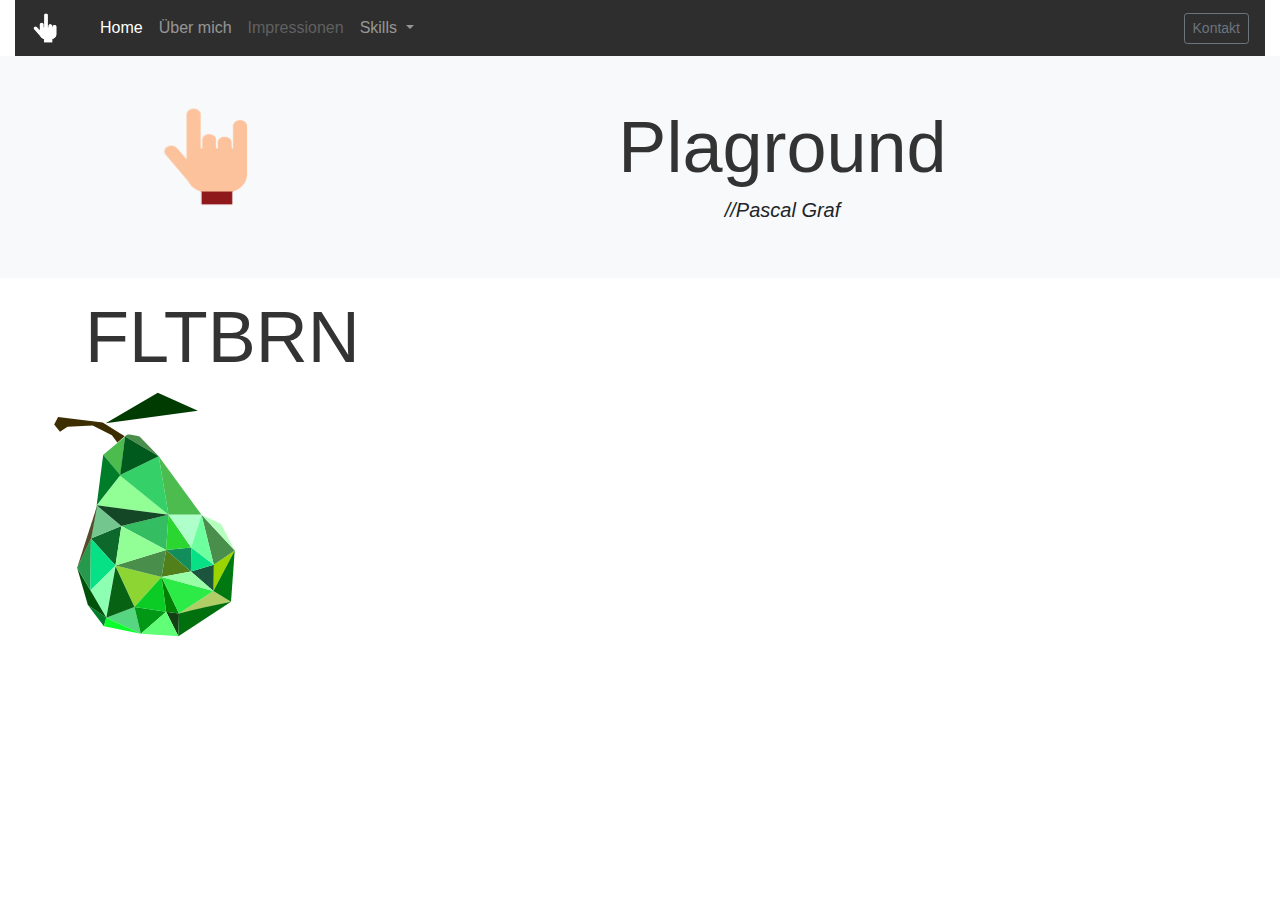
<file: index.html>
<!doctype html>
<html>
  <head>
    <!-- Required meta tags -->
    <meta charset="utf-8">
    <meta name="viewport" content="width=device-width, initial-scale=2, shrink-to-fit=no">

    <!-- Bootstrap CSS -->
     <link rel="stylesheet" href="https://stackpath.bootstrapcdn.com/bootstrap/4.3.1/css/bootstrap.min.css" integrity="sha384-ggOyR0iXCbMQv3Xipma34MD+dH/1fQ784/j6cY/iJTQUOhcWr7x9JvoRxT2MZw1T" crossorigin="anonymous">
<link rel="stylesheet" href="styled.css">

    <title>Pascal's Portfolio</title>
  </head>
  <body>
<div class="container-fluid">
    <nav class="navbar navbar-expand-sm navbar-dark bg-main">
<a class="navbar-brand" href="#"><img src="Logo4.png" width="30" height="30" class= "d-inline-block align-top" alt=""></a>



<button class="navbar-toggler" type="button" data-toggle="collapse" data-target="#navbarNavDropdown" aria-controls="navbarNavDropdown" aria-expanded="false" aria-label="Toggle navigation">
<span class="navbar-toggler-icon"></span>
</button>
 <div class="container-fluid">
<div class="collapse navbar-collapse" id="navbarNavDropdown">
<ul class="navbar-nav">
  <li class="nav-item active">
    <a class="nav-link" href="index.html">Home <span class="sr-only">(current)</span></a>
  </li>
  <li class="nav-item">
    <a class="nav-link" href="About.html">Über mich</a>
  </li>
  <li class="nav-item">
    <a class="nav-item nav-link disabled" href="#" tabindex="-1" aria-disabled="true">Impressionen</a>
  </li>
  <li class="nav-item dropdown">
    <a class="nav-link dropdown-toggle" href="#" id="navbarDropdownMenuLink" role="button" data-toggle="dropdown" aria-haspopup="true" aria-expanded="false">
      Skills
    </a>
    <div class="dropdown-menu" aria-labelledby="navbarDropdownMenuLink">
      <a class="dropdown-item" href="#">Responsive Web-Design</a>
      <a class="dropdown-item" href="#">Print-Design</a>
      <a class="dropdown-item" href="#">Corporate Design</a>
       <div class="dropdown-divider"></div>
      <a class="dropdown-item" href="#">Coming soon...</a>
    </div>
  </li>
  </ul>
</div>
 </div>
<form class="form-inLine my-2 my-lg-0">
<button class="btn btn-sm btn-outline-secondary" type="button" href="contact.html"> Kontakt</button>
  </form>
</nav>
</div>

<div class="container-fluid bg-light py-5">
  <div class="container">
    <div class="row">
      <div class="col-12 col-md-3 text-center">
        <img src="54.png" width="105" height="105" class= "d-inline-block align-top" alt="">
      </div>
      <div class="col-12 col-md-9 text-center">
          <h1 class="display-3">Plaground</h1>
          <h6 class="lead"><i>//Pascal Graf</i></h6>
        </div>
    </div>
  </div>
</div>

<div class="container bg-faded rounded mt-3">
          <h1 class="display-3">FLTBRN</h1>
</div>
      <div class="col-9 col-lg-3 ">
        <img src="fltbrncolor.svg" width="250" height="250" class= "d-inline-block align-top" alt="">
  </div>







    <!-- Optional JavaScript -->
    <!-- jQuery first, then Popper.js, then Bootstrap JS -->
    <script src="https://code.jquery.com/jquery-3.3.1.slim.min.js" integrity="sha384-q8i/X+965DzO0rT7abK41JStQIAqVgRVzpbzo5smXKp4YfRvH+8abtTE1Pi6jizo" crossorigin="anonymous"></script>
    <script src="https://cdnjs.cloudflare.com/ajax/libs/popper.js/1.14.7/umd/popper.min.js" integrity="sha384-UO2eT0CpHqdSJQ6hJty5KVphtPhzWj9WO1clHTMGa3JDZwrnQq4sF86dIHNDz0W1" crossorigin="anonymous"></script>
    <script src="https://stackpath.bootstrapcdn.com/bootstrap/4.3.1/js/bootstrap.min.js" integrity="sha384-JjSmVgyd0p3pXB1rRibZUAYoIIy6OrQ6VrjIEaFf/nJGzIxFDsf4x0xIM+B07jRM" crossorigin="anonymous"></script>
  </body>
</html>
</file>
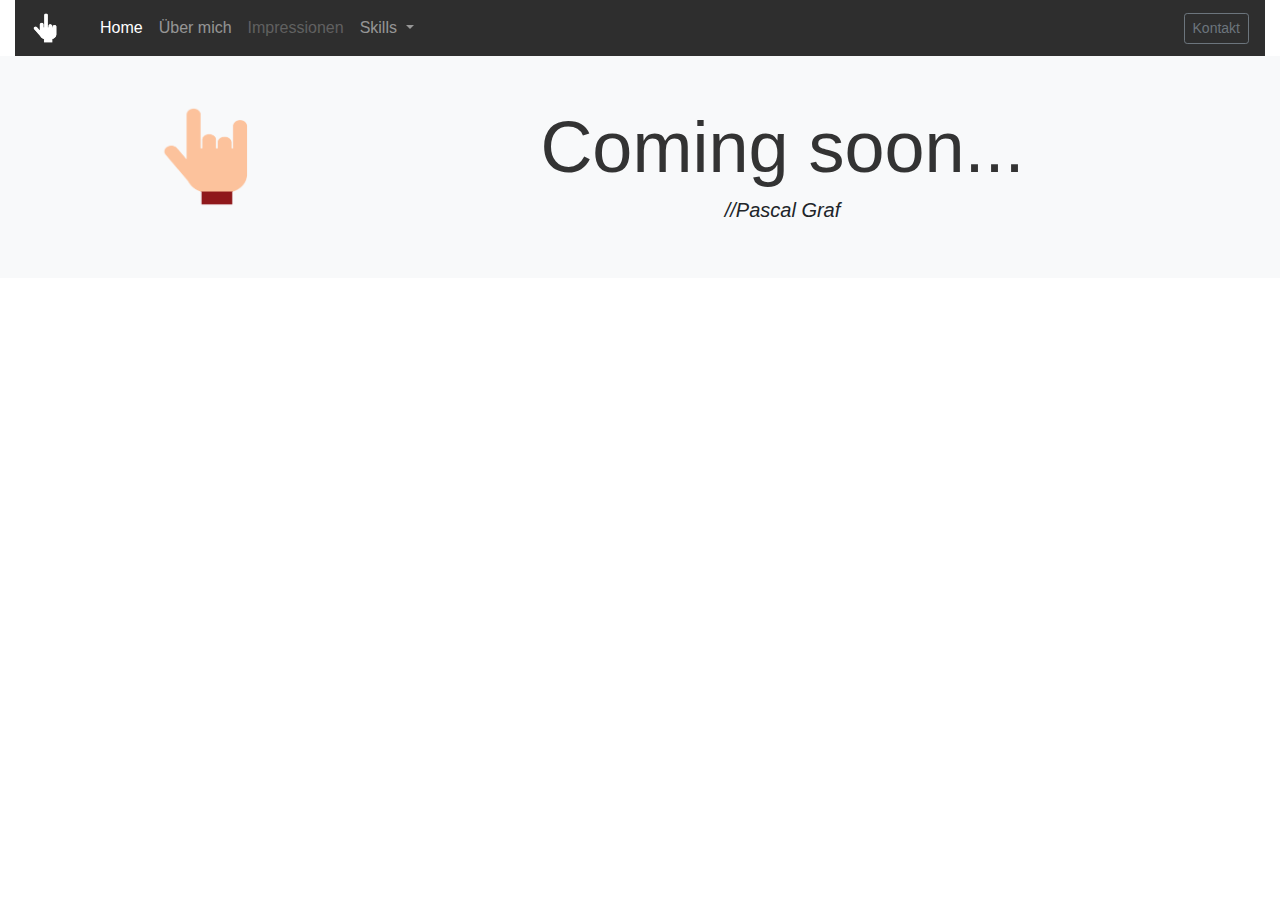
<file: About.html>
<!doctype html>
<html>
  <head>
    <!-- Required meta tags -->
    <meta charset="utf-8">
    <meta name="viewport" content="width=device-width, initial-scale=2, shrink-to-fit=no">

    <!-- Bootstrap CSS -->
     <link rel="stylesheet" href="https://stackpath.bootstrapcdn.com/bootstrap/4.3.1/css/bootstrap.min.css" integrity="sha384-ggOyR0iXCbMQv3Xipma34MD+dH/1fQ784/j6cY/iJTQUOhcWr7x9JvoRxT2MZw1T" crossorigin="anonymous">
<link rel="stylesheet" href="styled.css">

    <title>Pascal's Portfolio</title>
  </head>
  <body>
<div class="container-fluid">
    <nav class="navbar navbar-expand-sm navbar-dark bg-main">
<a class="navbar-brand" href="#"><img src="Logo4.png" width="30" height="30" class= "d-inline-block align-top" alt=""></a>



<button class="navbar-toggler" type="button" data-toggle="collapse" data-target="#navbarNavDropdown" aria-controls="navbarNavDropdown" aria-expanded="false" aria-label="Toggle navigation">
<span class="navbar-toggler-icon"></span>
</button>
 <div class="container-fluid">
<div class="collapse navbar-collapse" id="navbarNavDropdown">
<ul class="navbar-nav">
  <li class="nav-item active">
    <a class="nav-link" href="index.html">Home </a>
  </li>
  <li class="nav-item">
    <a class="nav-link" href="About.html">Über mich<span class="sr-only">(current)</span></a>
  </li>
  <li class="nav-item">
    <a class="nav-item nav-link disabled" href="#" tabindex="-1" aria-disabled="true">Impressionen</a>
  </li>
  <li class="nav-item dropdown">
    <a class="nav-link dropdown-toggle" href="#" id="navbarDropdownMenuLink" role="button" data-toggle="dropdown" aria-haspopup="true" aria-expanded="false">
      Skills
    </a>
    <div class="dropdown-menu" aria-labelledby="navbarDropdownMenuLink">
      <a class="dropdown-item" href="#">Responsive Web-Design</a>
      <a class="dropdown-item" href="#">Print-Design</a>
      <a class="dropdown-item" href="#">Corporate Design</a>
       <div class="dropdown-divider"></div>
      <a class="dropdown-item" href="#">Coming soon...</a>
    </div>
  </li>
  </ul>
</div>
 </div>
<form class="form-inLine my-2 my-lg-0">
<button class="btn btn-sm btn-outline-secondary" type="button" href="contact.html"> Kontakt</button>
  </form>
</nav>
</div>

<div class="container-fluid bg-light py-5">
  <div class="container">
    <div class="row">
      <div class="col-12 col-md-3 text-center">
        <img src="54.png" width="105" height="105" class= "d-inline-block align-top" alt="">
      </div>
      <div class="col-12 col-md-9 text-center">
          <h1 class="display-3">Coming soon...</h1>
          <h6 class="lead"><i>//Pascal Graf</i></h6>
        </div>
    </div>
  </div>
</div>








    <!-- Optional JavaScript -->
    <!-- jQuery first, then Popper.js, then Bootstrap JS -->
    <script src="https://code.jquery.com/jquery-3.3.1.slim.min.js" integrity="sha384-q8i/X+965DzO0rT7abK41JStQIAqVgRVzpbzo5smXKp4YfRvH+8abtTE1Pi6jizo" crossorigin="anonymous"></script>
    <script src="https://cdnjs.cloudflare.com/ajax/libs/popper.js/1.14.7/umd/popper.min.js" integrity="sha384-UO2eT0CpHqdSJQ6hJty5KVphtPhzWj9WO1clHTMGa3JDZwrnQq4sF86dIHNDz0W1" crossorigin="anonymous"></script>
    <script src="https://stackpath.bootstrapcdn.com/bootstrap/4.3.1/js/bootstrap.min.js" integrity="sha384-JjSmVgyd0p3pXB1rRibZUAYoIIy6OrQ6VrjIEaFf/nJGzIxFDsf4x0xIM+B07jRM" crossorigin="anonymous"></script>
  </body>
</html>
</file>
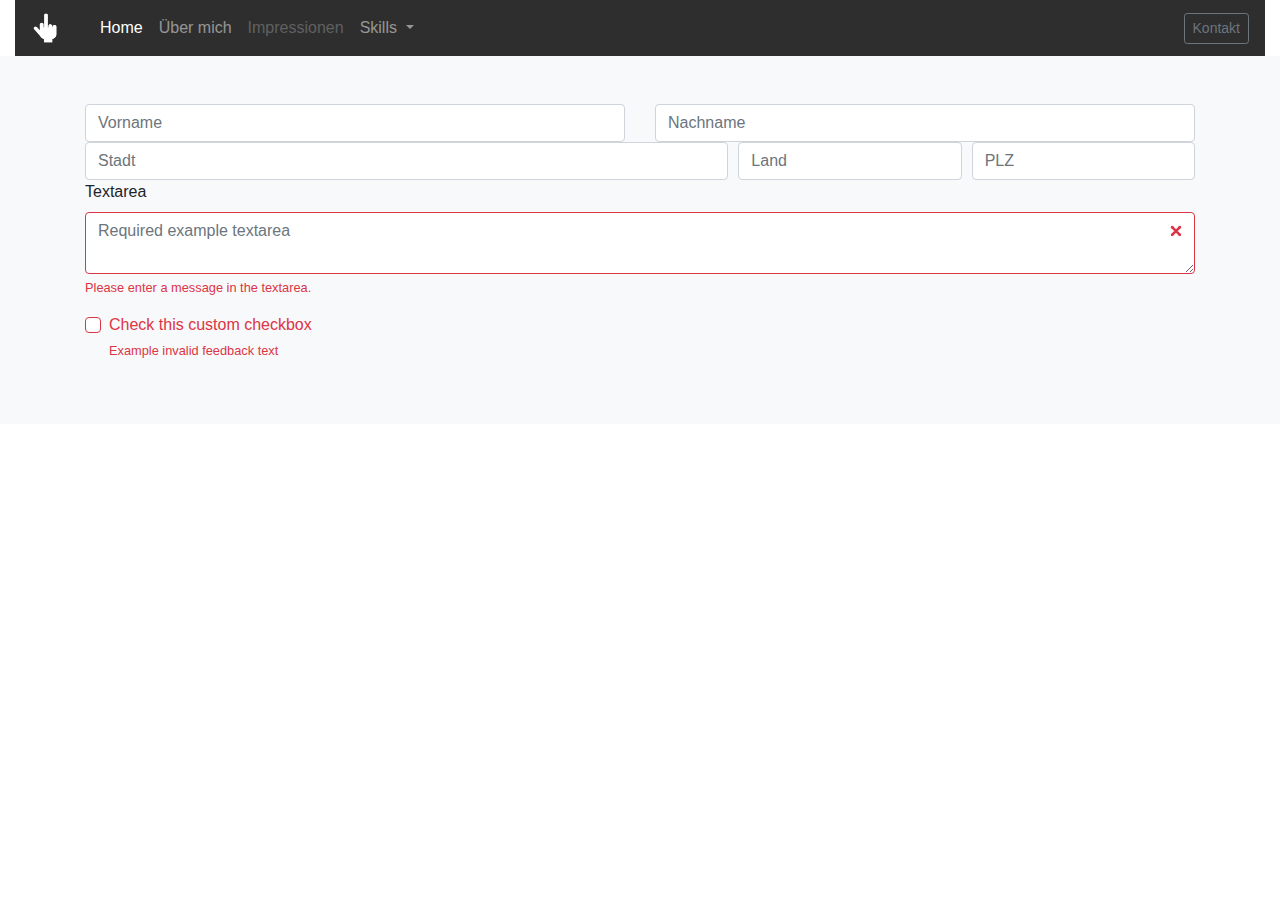
<file: contact.html>
<!doctype html>
<html>
  <head>
    <!-- Required meta tags -->
    <meta charset="utf-8">
    <meta name="viewport" content="width=device-width, initial-scale=2, shrink-to-fit=no">

    <!-- Bootstrap CSS -->
     <link rel="stylesheet" href="https://stackpath.bootstrapcdn.com/bootstrap/4.3.1/css/bootstrap.min.css" integrity="sha384-ggOyR0iXCbMQv3Xipma34MD+dH/1fQ784/j6cY/iJTQUOhcWr7x9JvoRxT2MZw1T" crossorigin="anonymous">
<link rel="stylesheet" href="styled.css">

    <title>Pascal's Portfolio</title>
  </head>
  <body>
<div class="container-fluid">
    <nav class="navbar navbar-expand-sm navbar-dark bg-main">
<a class="navbar-brand" href="#"><img src="Logo4.png" width="30" height="30" class= "d-inline-block align-top" alt=""></a>



<button class="navbar-toggler" type="button" data-toggle="collapse" data-target="#navbarNavDropdown" aria-controls="navbarNavDropdown" aria-expanded="false" aria-label="Toggle navigation">
<span class="navbar-toggler-icon"></span>
</button>
 <div class="container-fluid">
<div class="collapse navbar-collapse" id="navbarNavDropdown">
<ul class="navbar-nav">
  <li class="nav-item active">
    <a class="nav-link" href="index.html">Home </a>
  </li>
  <li class="nav-item">
    <a class="nav-link" href="About.html">Über mich<span class="sr-only">(current)</span></a>
  </li>
  <li class="nav-item">
    <a class="nav-item nav-link disabled" href="#" tabindex="-1" aria-disabled="true">Impressionen</a>
  </li>
  <li class="nav-item dropdown">
    <a class="nav-link dropdown-toggle" href="#" id="navbarDropdownMenuLink" role="button" data-toggle="dropdown" aria-haspopup="true" aria-expanded="false">
      Skills
    </a>
    <div class="dropdown-menu" aria-labelledby="navbarDropdownMenuLink">
      <a class="dropdown-item" href="#">Responsive Web-Design</a>
      <a class="dropdown-item" href="#">Print-Design</a>
      <a class="dropdown-item" href="#">Corporate Design</a>
       <div class="dropdown-divider"></div>
      <a class="dropdown-item" href="#">Coming soon...</a>
    </div>
  </li>
  </ul>
</div>
 </div>
<form class="form-inLine my-2 my-lg-0">
<button class="btn btn-sm btn-outline-secondary" type="button" href="contact.html"> Kontakt</button>
  </form>
</nav>
</div>

<div class="container-fluid bg-light py-5">
  <div class="container">
        <form>
<div class="row">
  <div class="col">
    <input type="text" class="form-control" placeholder="Vorname">
  </div>
  <div class="col">
    <input type="text" class="form-control" placeholder="Nachname">
  </div>
</div>
</form>
<form>
  <div class="form-row">
    <div class="col-7">
      <input type="text" class="form-control" placeholder="Stadt">
    </div>
    <div class="col">
      <input type="text" class="form-control" placeholder="Land">
    </div>
    <div class="col">
      <input type="text" class="form-control" placeholder="PLZ">
    </div>
  </div>
</form>

<form class="was-validated">
  <div class="mb-3">
    <label for="validationTextarea">Textarea</label>
    <textarea class="form-control is-invalid" id="validationTextarea" placeholder="Required example textarea" required></textarea>
    <div class="invalid-feedback">
      Please enter a message in the textarea.
    </div>
  </div>

  <div class="custom-control custom-checkbox mb-3">
    <input type="checkbox" class="custom-control-input" id="customControlValidation1" required>
    <label class="custom-control-label" for="customControlValidation1">Check this custom checkbox</label>
    <div class="invalid-feedback">Example invalid feedback text</div>
  </div>





    <!-- Optional JavaScript -->
    <!-- jQuery first, then Popper.js, then Bootstrap JS -->
    <script src="https://code.jquery.com/jquery-3.3.1.slim.min.js" integrity="sha384-q8i/X+965DzO0rT7abK41JStQIAqVgRVzpbzo5smXKp4YfRvH+8abtTE1Pi6jizo" crossorigin="anonymous"></script>
    <script src="https://cdnjs.cloudflare.com/ajax/libs/popper.js/1.14.7/umd/popper.min.js" integrity="sha384-UO2eT0CpHqdSJQ6hJty5KVphtPhzWj9WO1clHTMGa3JDZwrnQq4sF86dIHNDz0W1" crossorigin="anonymous"></script>
    <script src="https://stackpath.bootstrapcdn.com/bootstrap/4.3.1/js/bootstrap.min.js" integrity="sha384-JjSmVgyd0p3pXB1rRibZUAYoIIy6OrQ6VrjIEaFf/nJGzIxFDsf4x0xIM+B07jRM" crossorigin="anonymous"></script>
  </body>
</html>
</file>
<file: styled.css>
.bg-main{
  background-color: #2E2E2E;
}

.bg-Font{
  background-color: #FFFFFF;
}

#footer{
  background-color: #2f2f2f;
  padding: 30px 0;
}
.column{
  min-width: 300px;
  display: inline-block;
  vertical-align: top;
}
#footer h4{
  color: #FFFFFF;
  text-transform: uppercase;
  letter-spacing: 0.3em;
}
#footer p{
  color: white;
}
a{
  color: #6F0F00;
  text-decoration: none;
}
a:hover{
  color: #4A4A4A;
}

.post{
  max-width: 800px;
  margin: 0 auto;
  padding: 60px 0;
}
.post-author img{
  width: 437px;
  height: 614,2px;
  vertical-align: middle;
}
.post-author span{
  margin-left: 16px;
}

.post-date{
  color: #D2D2D2;

  font-size: 14px;
  font-weight: bold;

  text-transform: uppercase;
  letter-spacing: 0.1em;
}

h1, h2, h3, h4 {
  color: #333
}
p {
  line-height: 1.5;
}
</file>
